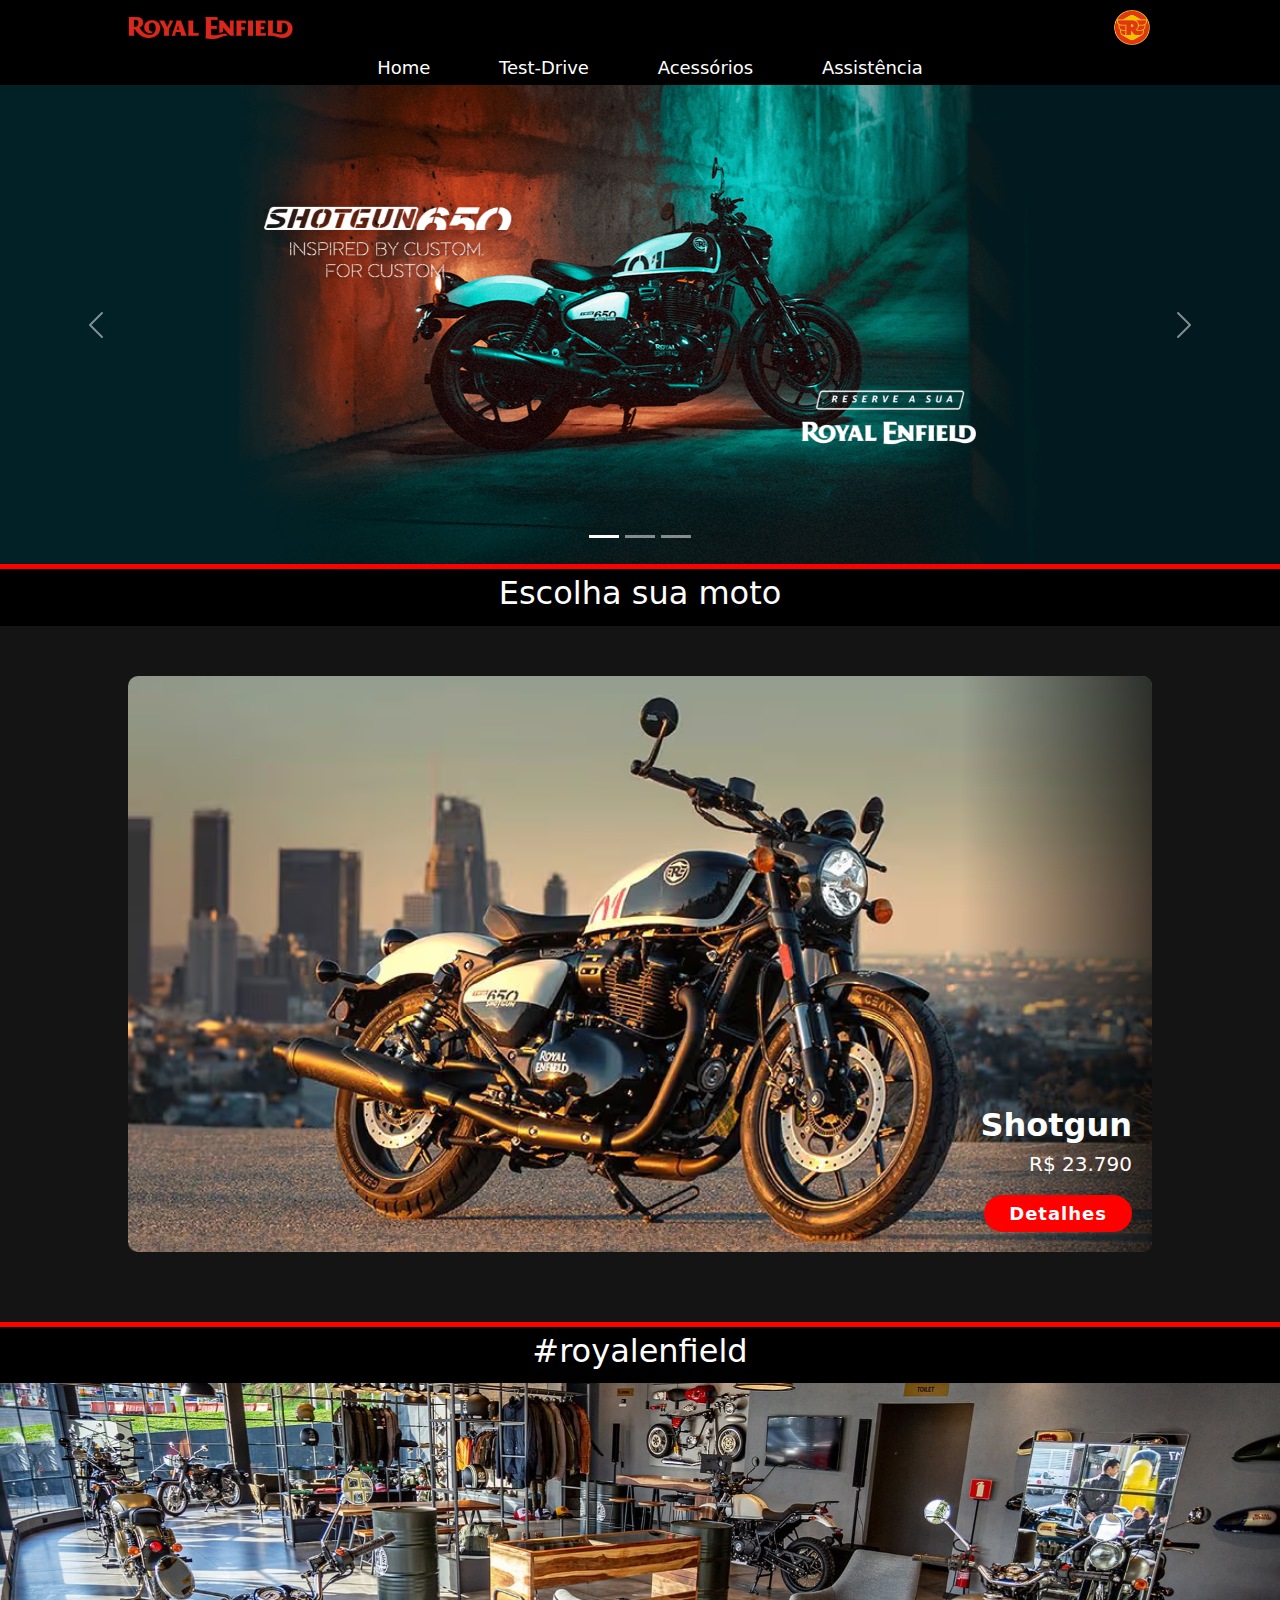
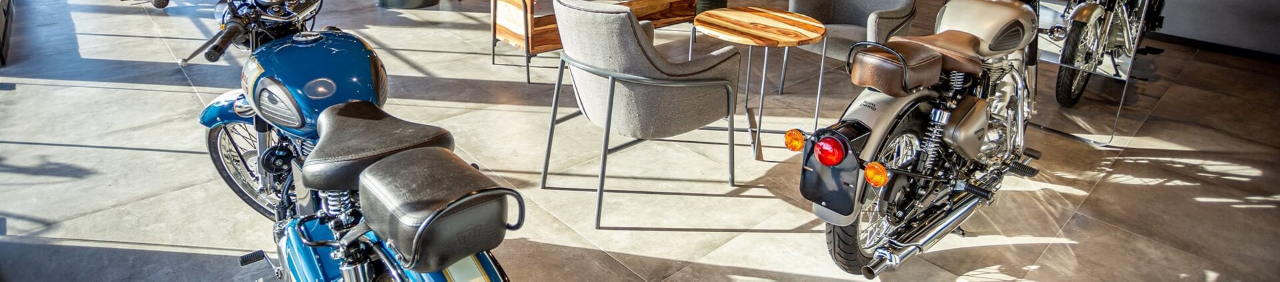
<file: index.html>
<!DOCTYPE html>
<html lang="pt-br">
<head>
    <meta charset="UTF-8">
    <meta name="viewport" content="width=device-width, initial-scale=1.0">
    <title>Royal Enfield</title>
    <link rel="stylesheet" href="Styles/global.css">
    <link rel="stylesheet" href="Styles/header.css">
    <link rel="stylesheet" href="Styles/moto-list.css">
    <link href="https://cdn.jsdelivr.net/npm/bootstrap@5.3.2/dist/css/bootstrap.min.css" rel="stylesheet">
</head>
<body style="background-color: #141414;">
    <header class="header-container">
        <div class="header-first-bar">
            <button class="hamburger-menu">☰</button>  
            <a href="index.html" class="none"><img src="Assets/Royal_Enfield_logo_letters.png" alt="" class="header-logo1 grow-hover"></a>
            <a href="index.html" class="none"><img src="Assets/Royal_Enfield-Logo_R.png" alt="" class="header-logo2"></a>
        </div>

        <nav class="nav-menu">
            <ul>
                <li class="grow-hover"><a class="nav-links" href="index.html">Home</a></li>
                <li class="grow-hover"><a class="nav-links" href="#">Test-Drive</a></li>
                <li class="grow-hover"><a class="nav-links" href="#">Acessórios</a></li>
                <li class="grow-hover"><a class="nav-links" href="#">Assistência</a></li>
            </ul>
        </nav>
    </header>

    <div class="container" style="width: 100%; max-width: 1920px; padding: 0;">
        <div id="carouselExample" class="carousel slide" data-bs-ride="carousel">
            
            <!-- Indicadores (dots) -->
            <div class="carousel-indicators">
                <button type="button" data-bs-target="#carouselExample" data-bs-slide-to="0" class="active"></button>
                <button type="button" data-bs-target="#carouselExample" data-bs-slide-to="1"></button>
                <button type="button" data-bs-target="#carouselExample" data-bs-slide-to="2"></button>
            </div>

            <!-- Imagens do carrossel -->
            <div class="carousel-inner">
                <div class="carousel-item active">
                    <picture>
                        <source media="(max-width: 768px)" srcset="Assets/shotgun-mobile-link.png">
                        <source media="(min-width: 769px)" srcset="Assets/shotgun-web-link.png">
                        <img src="Assets/shotgun-web-link.png" alt="Imagem" class="d-block w-100 img-fluid">
                    </picture>
                </div>
                <div class="carousel-item">
                    <picture>
                        <source media="(max-width: 768px)" srcset="Assets/fev-continental-mobile-2.png">
                        <source media="(min-width: 769px)" srcset="Assets/fev-continental-web-2.png">
                        <img src="Assets/fev-continental-web-2.png" alt="Imagem" class="d-block w-100 img-fluid">
                    </picture>
                </div>
                <div class="carousel-item">
                    <picture>
                        <source media="(max-width: 768px)" srcset="Assets/fev-fireball-mobile.png">
                        <source media="(min-width: 769px)" srcset="Assets/fev-fireball-web.png">
                        <img src="Assets/fev-fireball-web.png" alt="Imagem" class="d-block w-100 img-fluid">
                    </picture>
                </div>
            </div>

            <!-- Botões de navegação -->
            <button class="carousel-control-prev" type="button" data-bs-target="#carouselExample" data-bs-slide="prev">
                <span class="carousel-control-prev-icon"></span>
            </button>
            <button class="carousel-control-next" type="button" data-bs-target="#carouselExample" data-bs-slide="next">
                <span class="carousel-control-next-icon"></span>
            </button>
        </div>
    </div>

    <div class="divisory">
        <h2 class="divisory__title">Escolha sua moto</h2>
    </div>

    <section id="moto-list" class="moto-list__container">
        <div class="moto-list__item">
            <img src="Assets/Shotgun.png" alt="Shotgun" class="moto-list__img grow-hover">
            <div class="moto-list__details">
                <p class="detail-name">Shotgun</p>
                <p class="detail-price">R$ 23.790</p>
                <button type="button" class="btn-primary">Detalhes</button>
            </div>
        </div>
    </section>

    <div class="banner-bottom-container">
        <div class="divisory">
            <h2 class="divisory__title">#royalenfield</h2>
        </div>
        <img src="Assets/Banner_Store.jpg" alt="Banner Store" class="banner-bottom">
    </div>


    <!-- SCRIPTS -->
    <script src="Scripts/menu-pop.js"></script>
    <script src="Scripts/fetch-motos.js"></script>
    <script src="https://cdn.jsdelivr.net/npm/bootstrap@5.3.2/dist/js/bootstrap.bundle.min.js"></script>
</body>
</html>
</file>
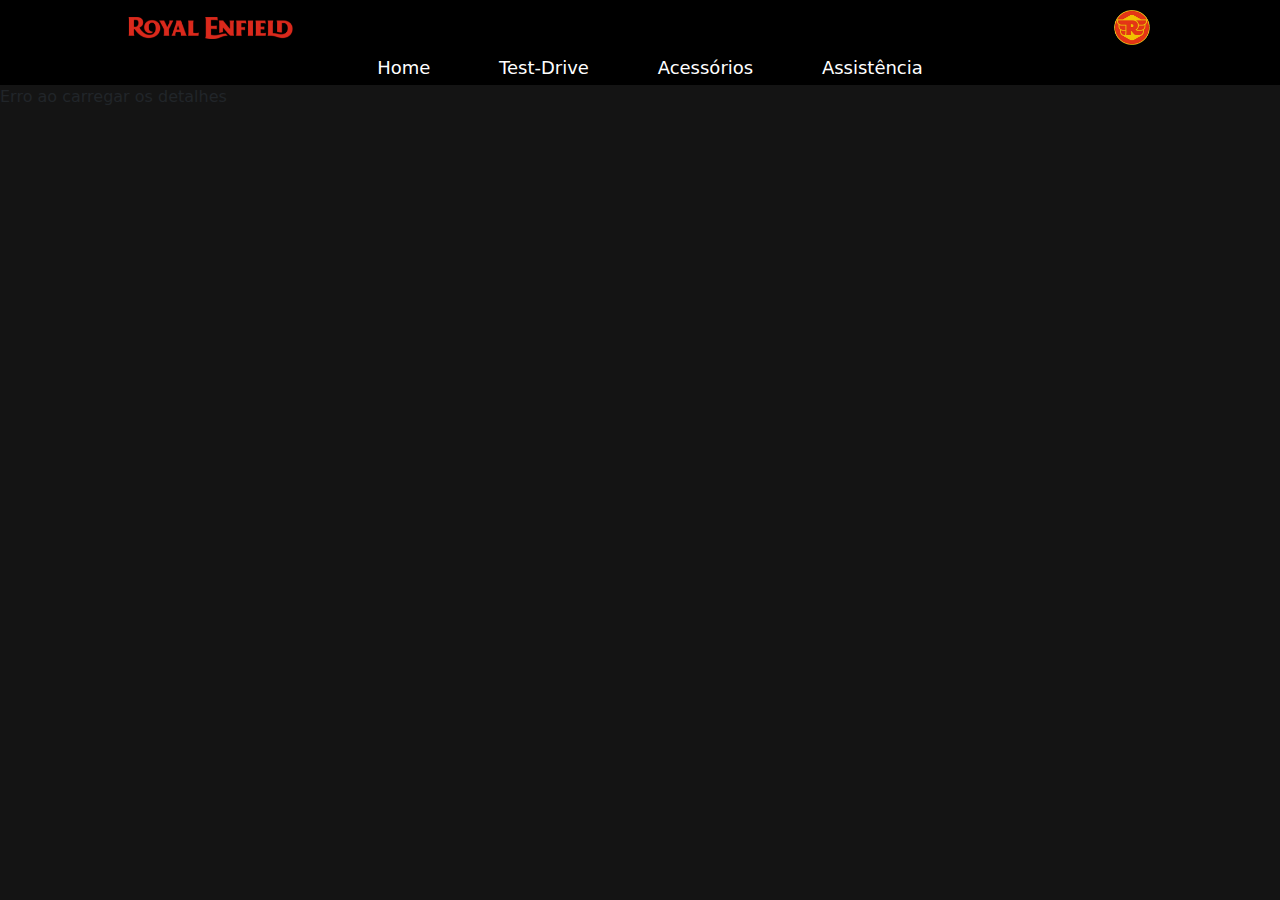
<file: moto-detail.html>
<!DOCTYPE html>
<html lang="pt-br">
<head>
    <meta charset="UTF-8">
    <meta name="viewport" content="width=device-width, initial-scale=1.0">
    <title>Royal Enfield</title>
    <link rel="stylesheet" href="Styles/global.css">
    <link rel="stylesheet" href="Styles/header.css">
    <link rel="stylesheet" href="Styles/moto-detail.css">
    <link href="https://cdn.jsdelivr.net/npm/bootstrap@5.3.2/dist/css/bootstrap.min.css" rel="stylesheet">
    
</head>

<body style="background-color: #141414;">
    <header class="header-container">
        <div class="header-first-bar">
            <button class="hamburger-menu">☰</button>  
            <a href="index.html" class="none"><img src="Assets/Royal_Enfield_logo_letters.png" alt="" class="header-logo1 grow-hover"></a>
            <a href="index.html" class="none"><img src="Assets/Royal_Enfield-Logo_R.png" alt="" class="header-logo2"></a>
        </div>

        <nav class="nav-menu">
            <ul>
                <li class="grow-hover"><a class="nav-links" href="index.html">Home</a></li>
                <li class="grow-hover"><a class="nav-links" href="#">Test-Drive</a></li>
                <li class="grow-hover"><a class="nav-links" href="#">Acessórios</a></li>
                <li class="grow-hover"><a class="nav-links" href="#">Assistência</a></li>
            </ul>
        </nav>
    </header>

    <section class="moto-detail" id="moto-detail">
        <div class="moto-presentation" id="moto-presentation">
            <!-- <div class="moto-presentation__img">
                <img src="Assets/Royal_Enfield-Logo_Sice1901.png" alt="">
            </div> -->
            <!-- <div class="moto-presentation__description">
                <h1>Super Meteor</h1>
                <p>Seis décadas do DNA Cruiser. A Super Meteor 650 foi construída com base em nosso princípio que as pessoas e as viagens não podem ser limitadas a horas ou quilômetros</p>
                <div class="comprar-container">
                    <p>R$ 34.490</p>
                    <button id="comprar" class="btn-primary">Comprar</button>
                </div>
            </div> -->
        </div>

        <div class="divisory">
            <h2 class="divisory__title">Detalhes</h2>
        </div>

        <div class="detail" id="detail"></div>
        
    
    </section>  
    
    

    <script src="Scripts/menu-pop.js"></script>
    <script src="Scripts/fetch-motos.js"></script>
</body>
</html>
</file>
<file: Styles/global.css>
body {
    width: 100%;
    min-height: 100vh;
    margin: 0;
    padding: 0;
    background-color: #121212;
    font-family:'Franklin Gothic Medium', 'Arial Narrow', Arial, sans-serif;
}

.grow-hover {
    transition: transform 0.5s ease-in-out;
}

.grow-hover:hover {
    transform: scale(1.1);
}

.divisory {
    width: 100%;
    display: inline-flex;
    justify-content: center;
    background-color: black;
    border-top: 5px solid red;
    color: white;
    font-size: 32px;
    font-weight: bold;
    padding: 5px 0; 
}

.btn-primary {
    background-color: red;
    color: white;
    border: none;
    border-radius: 50px;
    padding: 5px 25px;
    font-size: 18px;
    font-weight: bold;
    letter-spacing: 1px;
    cursor: pointer;
}

.btn-primary:hover {
    background-color: rgb(219, 0, 0);
}

.banner-bottom-container {
    width: 100%;
    overflow: hidden;
}

.banner-bottom {
    width: 100%;
    min-width: 800px;
}

@media (max-width: 768px) {
    .btn-primary {
        font-size: 16px;
        padding: 8px 20px;
    }
}
</file>
<file: Styles/header.css>
.header-container {
    display: flex;
    flex-direction: column;
    width: 100%;
    padding: 5px 10% 0; 
    margin: 0;
    box-sizing: border-box;
    background-color: black;
    position: relative;
}

.header-first-bar {
    display: flex;
    justify-content: space-between;
    align-items: center;
    width: 100%;
    height: 45px;
}

.hamburger-menu {
    display: none;
    font-size: 1.5em;
    background: none;
    border: none;
    cursor: pointer;
    color: white;
}

.header-logo1 {
    width: 165px;
    height: auto;
}

.header-logo2 {
    width: 40px;
}

.nav-menu ul {
    width: 60%;
    height: 35px;
    list-style-type: none;
    display: flex;
    margin: auto;
    padding: 0;
    justify-content: space-around;
    align-items: center;
}

.nav-menu li{
    margin-left: 20px;
}

.nav-links {
    text-decoration: none;
    font-size: 18px;
    color: white;
}

.nav-links:hover {
    border-bottom: 2px solid red;
}

@media (max-width: 768px) {
    .nav-menu {
        display: none; 
        position: absolute;
        top: 100%; 
        left: 0;
        width: 100%;
        flex-direction: column;
        align-items: center;
        z-index: 10; 
    }

    .nav-menu ul {
        flex-direction: column;
        width: 100%;
    }

    .nav-menu li {
        margin: 0;
        width: 100%;
        text-align: center;
        padding: 10px 0;
        background-color: #181818;
    }

    .hamburger-menu {
        display: flex; 
    }

    .nav-menu.active {
        display: block;
    }

}
</file>
<file: Styles/moto-list.css>
.moto-list__container {
    display: flex;
    flex-direction: column;
    align-items: center;
    width: 100%;
    padding: 50px 0;
}

.moto-list__item {
    display: flex;
    width: 95%;
    max-width: 1024px;
    border-radius: 10px;
    overflow: hidden;
    position: relative;
    margin-bottom: 20px;
}

.moto-list__img {
    width: 100%;
}

.moto-list__details {
    display: flex;
    flex-direction: column;
    justify-content: flex-end;
    align-items: flex-end;
    position: absolute;
    width: auto;
    height: 100%;
    padding: 20px;
    z-index: 1;
    right: 0;
    background: linear-gradient(to left, rgba(0, 0, 0, .7), rgba(0, 0, 0, 0));
    color: white;
}

.detail-name {
    font-size: 32px;
    font-weight: bold;
    margin: 0;
    padding: 0;
}

.detail-price {
    font-size: 20px;
}

@media (max-width: 768px) {
    .detail-name {
        font-size: 20px;
    }
    .detail-price {
        font-size: 16px;
    }
}
</file>
<file: Styles/moto-detail.css>
.moto-detail {
    width: 100%;
    display: flex;
    flex-direction: column;
}

.moto-presentation {
    display: flex;
    width: 100%;
}

.moto-presentation__img {
    display: flex;
    align-items: center;
    width: 50%;
    background-color: rgb(5, 5, 5);
}

.moto-presentation__img img{
    width: 100%;
    height: auto;
}

.moto-presentation__description {
    width: 50%;
    padding: 4%;
    position: relative;
    box-sizing: border-box;
    background-color: rgb(10, 10, 10);
    color: white;
}

.moto-presentation__description h1 {
    color: red;
    font-size: 36px;
    margin: 0 0 20px;
}

.moto-presentation__description p {
    font-size: 20px;
}

.comprar-container {
    display: flex;
    align-items: center;
    justify-content: flex-end;
    gap: 20px;
}

.detail {
    background-color: whitesmoke;
    width: 100%;
    display: flex;
    flex-direction: column;
    align-items: center;
}

.image-detail {
    width: 95%;
    max-width: 950px;
    margin: 50px 0;
}

@media (max-width: 1024px) {
    .moto-presentation {
        flex-direction: column;
    }

    .moto-presentation__img, .moto-presentation__description {
        width: 100%;
        
    }

    .moto-presentation__description {
        padding: 20px;
    }

    .moto-presentation__description p {
        font-size: 16px;
    }
    
}
</file>
